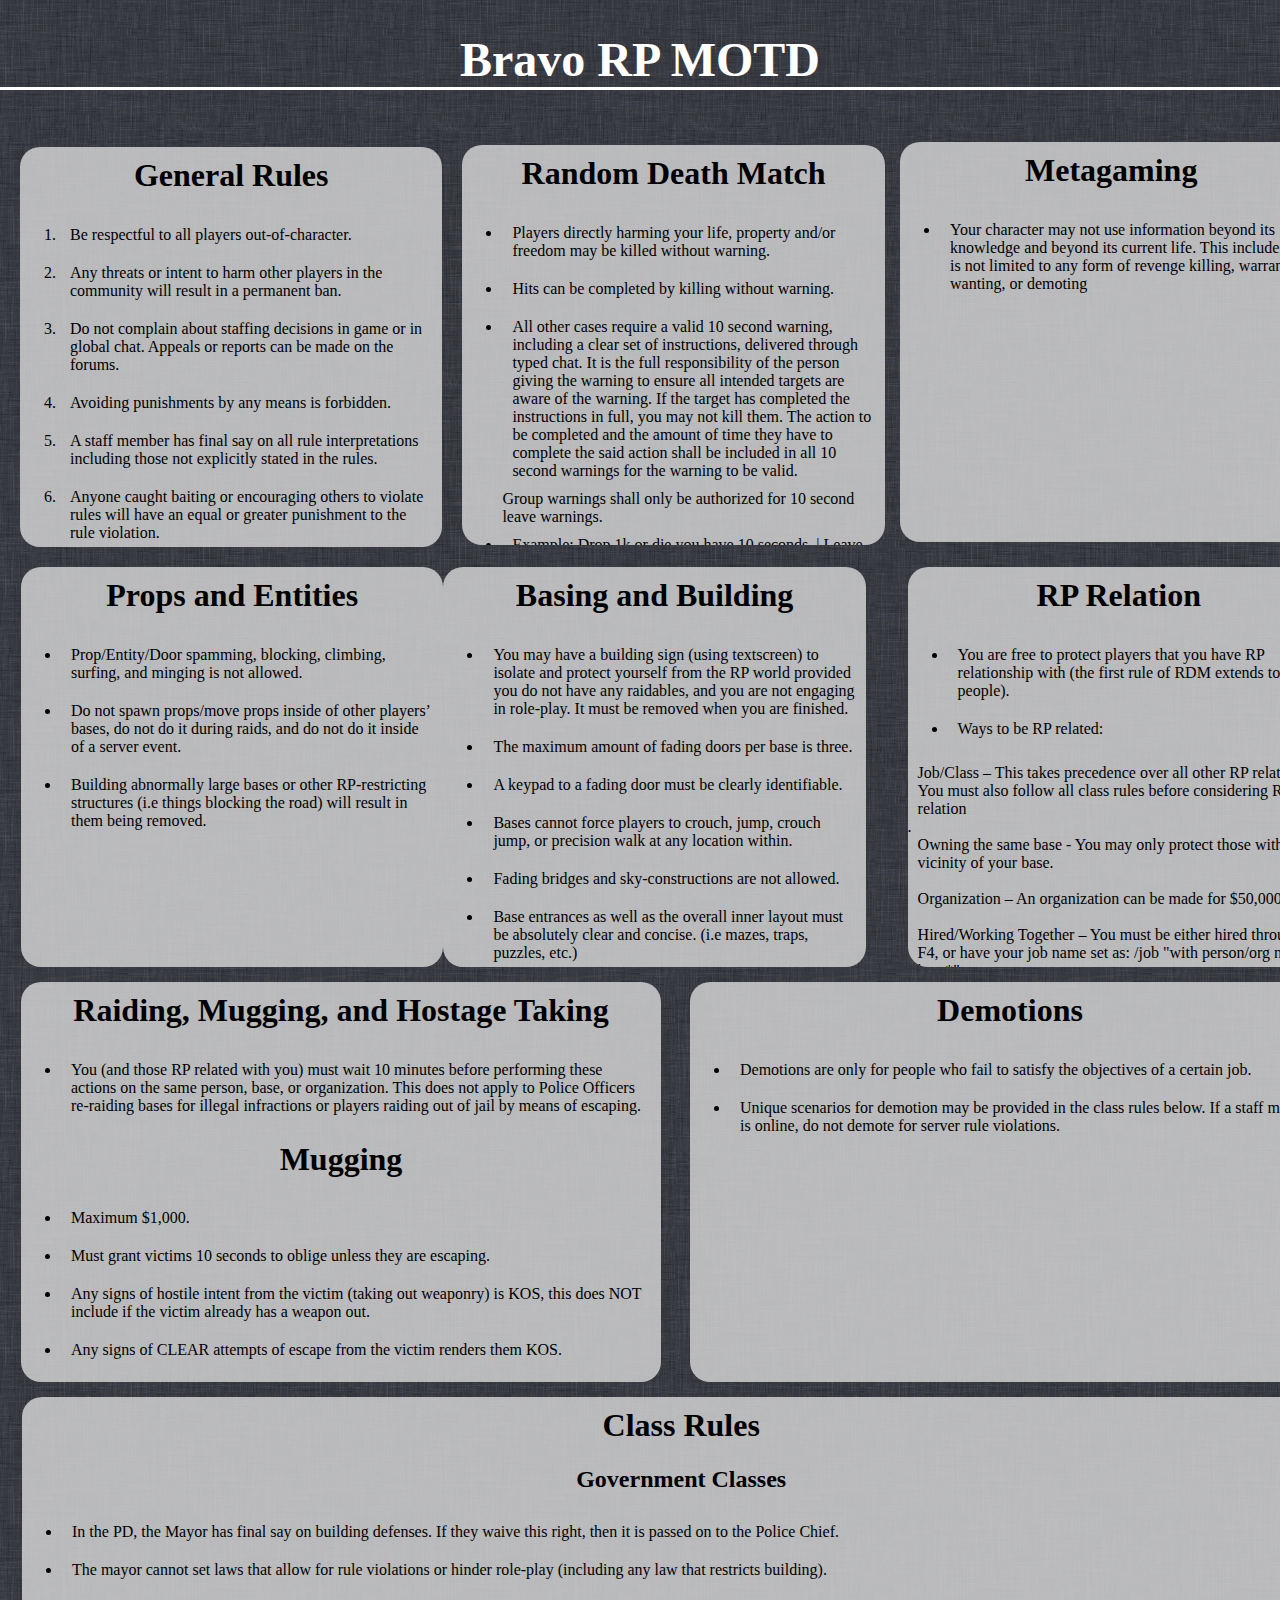
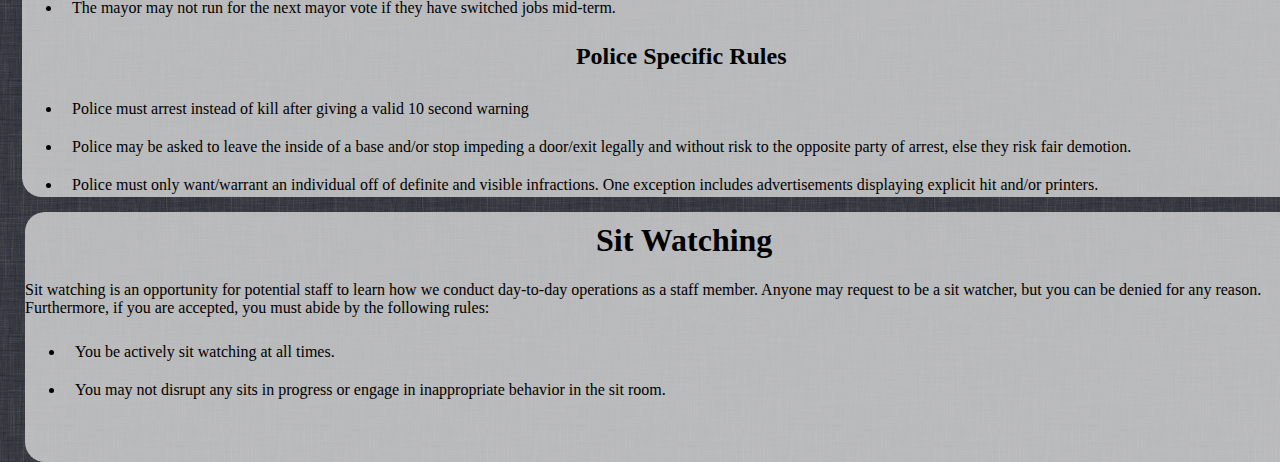
<file: landing.html>
<!DOCTYPE html>
<html>
<head>
	<title>Bravo RP Landing Page</title>
	<link rel="stylesheet" href="stylesheet/styles.css">
</head>
<body>
	<div>
		<h1>Bravo RP MOTD</h1>
	</div>
		<section class="general">
			<h1>General Rules</h1>
				<ol>
					<li>Be respectful to all players out-of-character.</li>
					<li>Any threats or intent to harm other players in the community will result in a permanent ban.</li>
					<li>Do not complain about staffing decisions in game or in global chat. Appeals or reports can be made on the forums.</li>
					<li>Avoiding punishments by any means is forbidden.</li>
					<li>A staff member has final say on all rule interpretations including those not explicitly stated in the rules.</li>
					<li>Anyone caught baiting or encouraging others to violate rules will have an equal or greater punishment to the rule violation.</li>
					<li>GOLDEN RULE: USE COMMON SENSE!</li>
				</ol>		
		</section>
		<section class="rdm">
			<h1>Random Death Match</h1>
				<ul>
					<li>Players directly harming your life, property and/or freedom may be killed without warning.</li>
					<li>Hits can be completed by killing without warning.</li>
					<li>All other cases require a valid 10 second warning, including a clear set of instructions, delivered through typed chat. It is the full responsibility of the person giving the warning to ensure all intended targets are aware of the warning. If the target has completed the instructions in full, you may not kill them. The action to be completed and the amount of time they have to complete the said action shall be included in all 10 second warnings for the warning to be valid.</li>
					Group warnings shall only be authorized for 10 second leave warnings.
					<li>Example: Drop 1k or die you have 10 seconds. | Leave or die you have 10 seconds.</li>
					<li>If a target of which a warning and/or inducing action is being directed too shows hostile intent OR ignorance of the instruction, such as but not limited to specifically pulling out a weapon (and not the other way around), escaping, un-holstering a weapon, etc. then action can be made instant.</li>
					Examples of Inducing Actions: Stunsticking, Raping, Mugging, Pimp Slapping, and etc.
					<li>The mayor may not be killed during Mayor Grace for any reason. Mayors Grace is voided by the Mayor executing anything RP related beyond what is done automatically (like default laws)</li>
					<li>You also may not camp the mayors office during his grace with the purpose of killing him afterwards.</li>
				</ul>
		</section>
		<section class="metagaming">
			<h1>Metagaming</h1>
				<ul>
					<li>Your character may not use information beyond its knowledge and beyond its current life. This includes but is not limited to any form of revenge killing, warrant, wanting, or demoting</li>
				</ul>
		</section>
		<section class="props">
			<h1>Props and Entities</h1>
				<ul>
					<li>Prop/Entity/Door spamming, blocking, climbing, surfing, and minging is not allowed.</li>
					<li>Do not spawn props/move props inside of other players’ bases, do not do it during raids, and do not do it inside of a server event.</li>
					<li>Building abnormally large bases or other RP-restricting structures (i.e things blocking the road) will result in them being removed.</li>
				</ul>
		</section>
		<section class="basing">
			<h1>Basing and Building</h1>
				<ul>
					<li>You may have a building sign (using textscreen) to isolate and protect yourself from the RP world provided you do not have any raidables, and you are not engaging in role-play. It must be removed when you are finished.</li>
					<li>The maximum amount of fading doors per base is three.</li>
					<li>A keypad to a fading door must be clearly identifiable.</li>
					<li>Bases cannot force players to crouch, jump, crouch jump, or precision walk at any location within.</li>
					<li>Fading bridges and sky-constructions are not allowed.</li>
					<li>Base entrances as well as the overall inner layout must be absolutely clear and concise. (i.e mazes, traps, puzzles, etc.)</li>
					<li>You may not build anywhere in the vicinity of the main intersection point in front of spawn, nor may you build anywhere on the immediate sidewalks directly adjacent the spawn entrances/exits :: Danktown / C18</li>
				</ul>
		</section>
		<section class="rprelation">
			<h1>RP Relation</h1>
			<ul>
				<li>You are free to protect players that you have RP relationship with (the first rule of RDM extends to these people).</li>
				<li>Ways to be RP related:</li>
			</ul>
				<p>Job/Class – This takes precedence over all other RP relation. You must also follow all class rules before considering RP relation</p>.<br>
				<p>Owning the same base - You may only protect those within the vicinity of your base.</p><br>
				<p>Organization – An organization can be made for $50,000 .</p><br>
				<p>Hired/Working Together – You must be either hired through F4, or have your job name set as: /job "with person/org name here*"</p><br>
				<p>Customer Relationship – Whilst performing your transaction you have RP relation with your customer</p>
		</section>
		<section class="mug">
			<h1>Raiding, Mugging, and Hostage Taking</h1>
				<ul>
					<li>You (and those RP related with you) must wait 10 minutes before performing these actions on the same person, base, or organization. This does not apply to Police Officers re-raiding bases for illegal infractions or players raiding out of jail by means of escaping.</li>
				</ul>
			<h1>Mugging</h1>
				<ul>
					<li>Maximum $1,000.</li>
					<li>Must grant victims 10 seconds to oblige unless they are escaping.</li>
					<li>Any signs of hostile intent from the victim (taking out weaponry) is KOS, this does NOT include if the victim already has a weapon out.</li>
					<li>Any signs of CLEAR attempts of escape from the victim renders them KOS.</li>
				</ul>
			<h1>Hostage Taking</h1>
				<ul>
					<li>Hostage ransom cannot exceed $10,000.</li>
				</ul>
			<h1>Raiding</h1>
				<li>Once you’ve completed your raid, you must leave immediately. You cannot occupy the base.</li>
				<li>Leaving the raid zone at any point during the raid activates your raid timer, and you may not come back.</li>
				<li>If it is obvious that there are no raidables in a base, you may not raid. This applies to PD raids also.</li>
				<li>You may raid checkpoints as to dismantle their purpose.</li>
		</section>
		<section class="demotions">
			<h1>Demotions</h1>
				<ul>
					<li>Demotions are only for people who fail to satisfy the objectives of a certain job.</li>
					<li>Unique scenarios for demotion may be provided in the class rules below.
					If a staff member is online, do not demote for server rule violations.</li>
				</ul>
		</section>
		<section class="class">

				<h1>Class Rules</h1>
			<h2>Government Classes</h2>
				<ul>
					<li>In the PD, the Mayor has final say on building defenses. If they waive this right, then it is passed on to the Police Chief.</li>
					<li>The mayor cannot set laws that allow for rule violations or hinder role-play (including any law that restricts building).</li>
					<li>The mayor may not run for the next mayor vote if they have switched jobs mid-term.</li>
				</ul>
			<h2>Police Specific Rules</h2>
				<ul>
					<li>Police must arrest instead of kill after giving a valid 10 second warning</li>
					<li>Police may be asked to leave the inside of a base and/or stop impeding a door/exit legally and without risk to the opposite party of arrest, else they risk fair demotion.</li>
					<li>Police must only want/warrant an individual off of definite and visible infractions. One exception includes advertisements displaying explicit hit and/or printers.</li>
					<li>Police must grant individuals clear warnings in chat during lockdowns.</li>
					<li>Police may arrest people past the PD lobby or KOS them if they are armed with hostile intent.</li>
					<li> may resort to KOS if a seemingly harmless wanted criminal takes out weaponry after being wanted.</li>
					<li>Police may only build checkpoints if authorized by the Mayor.</li>
					<li>Police may not place illegal items inside a base to arrest or warrant them.</li>
					<li>Police may only raid with a warrant.</li>
					<li>Police cannot raid with criminals.</li>
					<li>IF a player is wanted, the police must make every attempt to arrest FIRST, unless they are armed with hostile intent. Do not confuse this with the police absolutely having to acknowledge crime, they have every right to be corrupt and ignore it.</li>
				</ul>
			<h2>Grounds for demotion include</h2>
				<ul>
					<li>Violating custom laws. However, they can be immune to laws and hierarchy whenever they may prohibit them from performing their duties.</li>
					<li>Setting laws that give special treatment to a particular person or group</li>
					<li>Receiving payment for law changes</li>
					<li>Refusing to enforce the laws</li>
					<li>Insubordination (Not obeying lawful orders given by leadership jobs)</li>
				</ul>
			<h2>DJ and Cinema Owner</h2>
				<ul>
					<li>DJ’s may not place their radio within the vicinity of another already-established radio.</li>
					<li>No porn is to be played on your media.</li>
				</ul>
			<h2>Meth Cook</h2>
				<li>NOT governed by the RDM rules.</li>
				<li>May not be RP related to anyone except fellow meth cooks.</li>
			<h2>Vendors</h2>
				<li>Do not scam. "Vendoring" encompasses all trade and transactions, even while not being a vendor job, done via (PM), (YELL), and (CHAT). Also, this holds no relation to "Gambling", something that users should be utilizing through functions already found on the server (Gambling Machines). If you are scammed after free hand gambling with other players on the server without utilizing the gambling machines, or you are scammed via transactions not found in non-global chats (ADVERT), you are completely on your own.</li>
		</section>
		<section class="sit">
			<h1>Sit Watching</h1>
				<p>Sit watching is an opportunity for potential staff to learn how we conduct day-to-day operations as a staff member. Anyone may request to be a sit watcher, but you can be denied for any reason. Furthermore, if you are accepted, you must abide by the following rules:</p>
			<ul>
				<li>You be actively sit watching at all times.</li>
				<li>You may not disrupt any sits in progress or engage in inappropriate behavior in the sit room.</li>
			</ul>
		</section>
</body>
</html>
</file>
<file: stylesheet/styles.css>
/* Caillou */ 

body{
	margin: auto;
	width: 1280px;
	font-family: verdana; 
	background-image: url(images/picc.png);
}

section::-webkit-scrollbar {
    width: 0.2em;
}

section::-webkit-scrollbar-track {
    -webkit-box-shadow: inset 0 0 6px rgba(0,0,0,0.3);
}

section::-webkit-scrollbar-thumb {
  background-color: black;
  outline: 1px solid white;
}

div h1{
	border-bottom: 3px solid white;
	color: white;
	font-size: 300%;
}

h1{
	text-align: center;
}

.general{
	width: 33%;
	overflow: auto;
	height: 400px;
	float: left;
	margin: 20px;
	margin-top: 25px;
	background-color: rgba(219, 219, 219, .8);
	border-radius: 20px;

}
.general h1{
	margin-top: 10px;
}

.general li{
	padding: 10px;
}

.rdm{
	width: 33%;
	overflow: auto;
	height: 400px;
	margin: 20px;
	margin-top: 55px;
	background-color: rgba(219, 219, 219, .8);
	border-radius: 20px;
}

.rdm h1{
	margin-top: 10px;
}

.rdm li{
	padding: 10px;
}

.metagaming{
	width: 33%;
	overflow: auto;
	height: 400px;
	margin: 20px;
	float: left;
	margin-left: 900px;
	margin-top: -425px;
	background-color: rgba(219, 219, 219, .8);
	border-radius: 20px;
}

.metagaming h1{
	margin-top: 10px;
}

.metagaming li{
	padding: 10px;
}

.props{
	width: 33%;
	overflow: auto;
	height: 400px;
	background-color: rgba(219, 219, 219, .8);
	border-radius: 20px;
	float: left;
	margin-left: 21px;
}

.props h1{
	margin-top: 10px;
}

.props li{
	padding: 10px;
}

.basing{
	width: 33%;
	overflow: auto;
	height: 400px;
	background-color: rgba(219, 219, 219, .8);
	border-radius: 20px;
	margin-top: 15px;
}

.basing h1{
	margin-top: 10px;
}

.basing li{
	padding: 10px;
}

.rprelation{
	width: 33%;
	overflow: auto;
	height: 400px;
	background-color: rgba(219, 219, 219, .8);
	border-radius: 20px;
	margin-top: 15px;
	float: right;
	margin-top: -400px;
	margin-right: -50px;
}

.rprelation h1{
	margin-top: 10px;
}

.rprelation li{
	padding: 10px;
}

.rprelation p{
	margin: 0px;
	padding-left: 10px;
	padding-right: 10px;
}

.mug{
	width: 50%;
	overflow: auto;
	height: 400px;
	background-color: rgba(219, 219, 219, .8);
	border-radius: 20px;
	margin-top: 15px;
	margin-left: 21px;
}


.mug h1{
	margin-top: 10px;
}

.mug li{
	padding: 10px;
}

.demotions{
	width: 50%;
	overflow: auto;
	height: 400px;
	background-color: rgba(219, 219, 219, .8);
	border-radius: 20px;
	margin-top: -400px;
	float: right;
	margin-right: -50px;
}

.demotions h1{
	margin-top: 10px;
}

.demotions li{
	padding: 10px;
}

.class{
	width: 103%;
	overflow: auto;
	height: 400px;
	background-color: rgba(219, 219, 219, .8);
	border-radius: 20px;
	margin-left: 22px;
	margin-top: 15px;
}

.class h1{
	margin-top: 10px;
	font-size: 200%;
}

.class li{
	padding: 10px;
}

.class h2{
	margin-top: 10px;
	text-align: center;
}

.sit{
	width: 103%;
	overflow: auto;
	height: 250px;
	background-color: rgba(219, 219, 219, .8);
	border-radius: 20px;
	margin-left: 25px;
	margin-top: 15px;
}

.sit h1{
	margin-top: 10px;
	font-size: 200%;
}

.sit li{
	padding: 10px;
</file>
